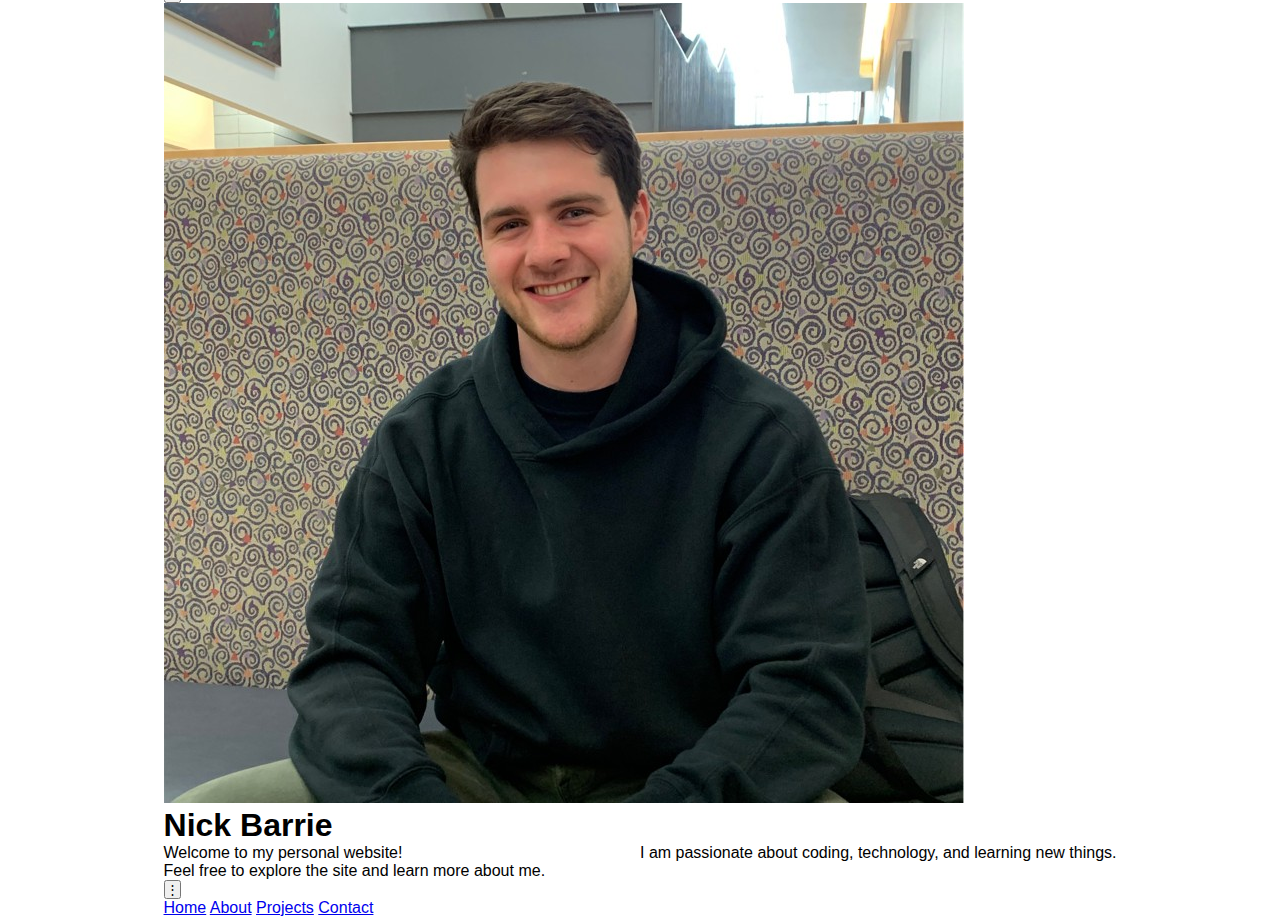
<file: aboutMePage/index.html>
<!DOCTYPE html>
<html lang="en">

<head>
    <meta charset="UTF-8">
    <meta name="viewport" content="width=device-width, initial-scale=1.0">
    <title>About Nick Barrie</title>
    <link rel="stylesheet" href="styles.css">
</head>

<body>
    <div class="container">
        <div class="content">
            <button id="sidebarToggle">&#x22EE;</button>
            <div class="centered">
                <img src="Images/profile.jpg" alt="Nick Barrie" class="centered profile-img">
                <h1 class="centered">Nick Barrie</h1>
            </div>
            <div id="info">
                <!-- Your info grid content here -->
                <p>Welcome to my personal website!</p>
                <p>I am passionate about coding, technology, and learning new things.</p>
                <p>Feel free to explore the site and learn more about me.</p>
            </div>
        </div>
    </div>
    <script src="sidebar.js"></script>
</body>

</html>
</file>
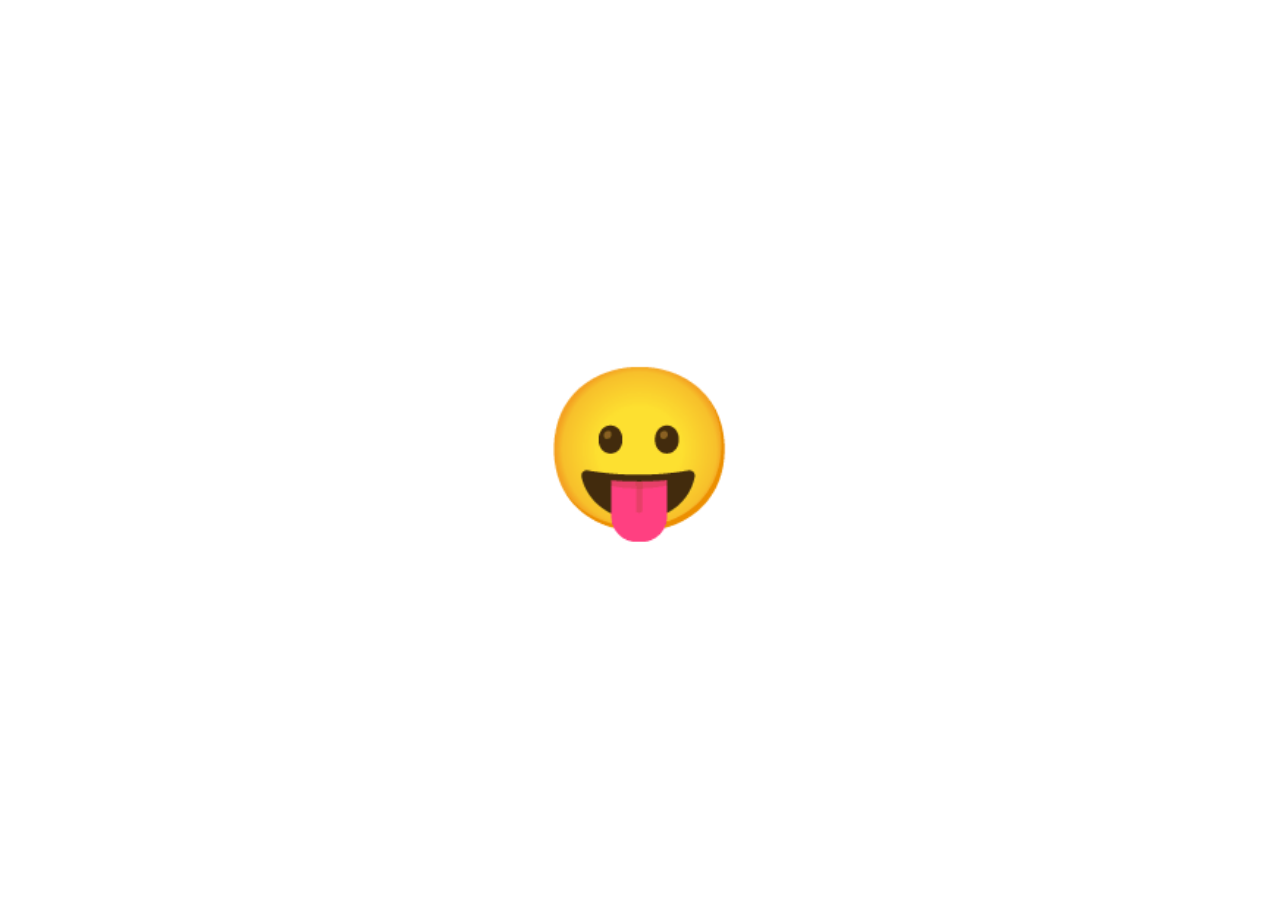
<file: toggleEmoji/index.html>
<!DOCTYPE html>
<html lang="en">
  <head>
    <meta charset="UTF-8" />
    <meta name="viewport" content="width=device-width, initial-scale=1.0" />
    <title>Document</title>
    <link rel="stylesheet" href="styles.css" />
  </head>
  <body>
    <div class="emoji closed active">😛</div>
    <div class="emoji open">😜</div>
    <script src="app.js"></script>
</body>
</html>
</file>
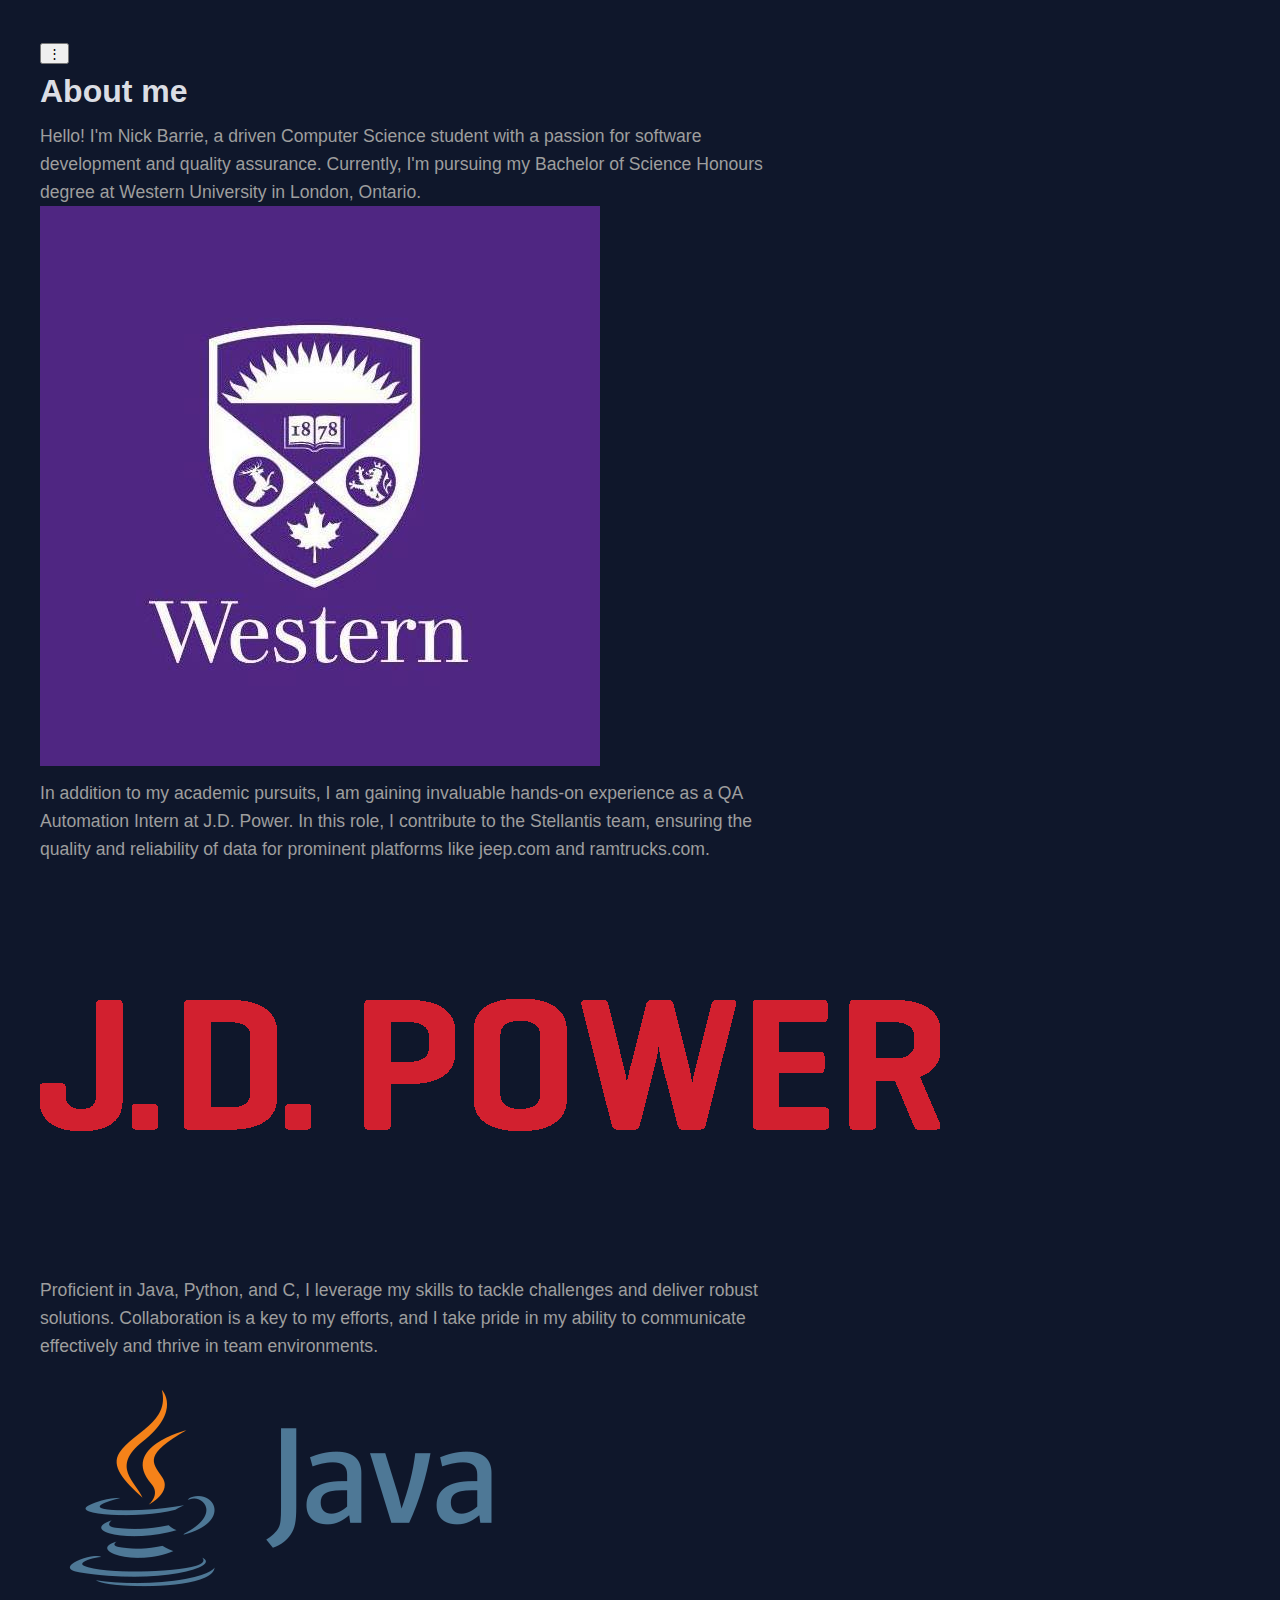
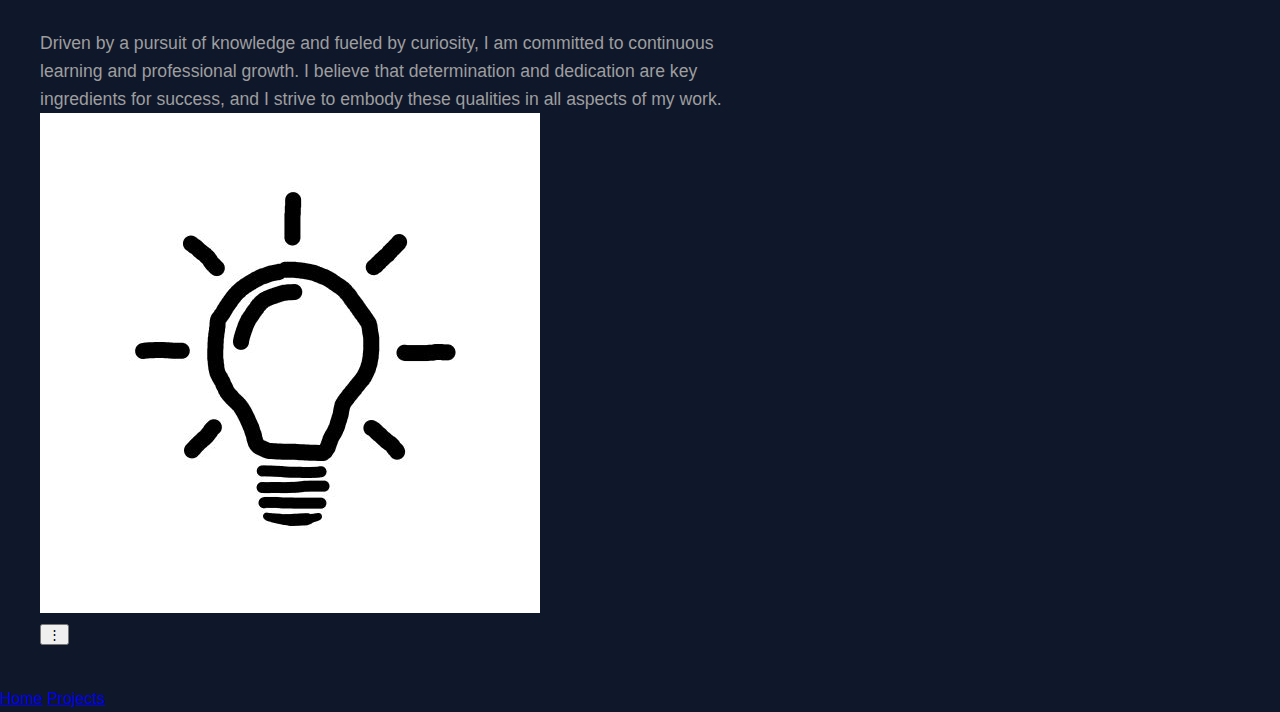
<file: about.html>
<!DOCTYPE html>
<html lang="en">

<head>
    <meta charset="UTF-8">
    <meta name="viewport" content="width=device-width, initial-scale=1.0">
    <title>About Nick Barrie</title>
    <link rel="stylesheet" href="styles.css">
</head>

<body>
    <div class="container">

        <div class="content">
            <button id="sidebarToggle">&#x22EE;</button>
            <div class="profile">
                <h1 class="centered">About me</h1>
            </div>
            <div class="text-and-images" id="info">
                <!-- info grid content here -->


                <div class="paragraph-with-image">
                    <p>Hello! I'm Nick Barrie, a driven Computer Science student with a passion for software development
                        and quality assurance. Currently, I'm pursuing my Bachelor of Science Honours degree at Western
                        University in London, Ontario.</p>
                    <img src="Images/western.jpg" alt="Western Logo">
                </div>

                <div class="paragraph-with-image">
                    <p>In addition to my academic pursuits, I am gaining invaluable hands-on experience as a QA
                        Automation Intern at J.D. Power. In this role, I contribute to the Stellantis team, ensuring the
                        quality and reliability of data for prominent platforms like jeep.com and ramtrucks.com.</p>
                    <img src="Images/JD_Power_Logo.jpeg" alt="J.D.Power Logo">
                </div>
                <div class="paragraph-with-image">
                    <p>Proficient in Java, Python, and C, I leverage my skills to tackle challenges and deliver robust
                        solutions. Collaboration is a key to my efforts, and I take pride in my ability to communicate
                        effectively and thrive in team environments.</p>
                    <img src="Images/java_logo.jpg" alt="Java Logo">
                </div>
                <div class="paragraph-with-image">
                    <p>Driven by a pursuit of knowledge and fueled by curiosity, I am committed to continuous learning
                        and professional growth. I believe that determination and dedication are key ingredients for
                        success, and I strive to embody these qualities in all aspects of my work.</p>
                    <img src="Images/lightbulb.jpg" alt="Java Logo">
                </div>
            </div>
        </div>
    </div>
    </div>
    <script src="sidebar.js"></script>
</body>

</html>
</file>
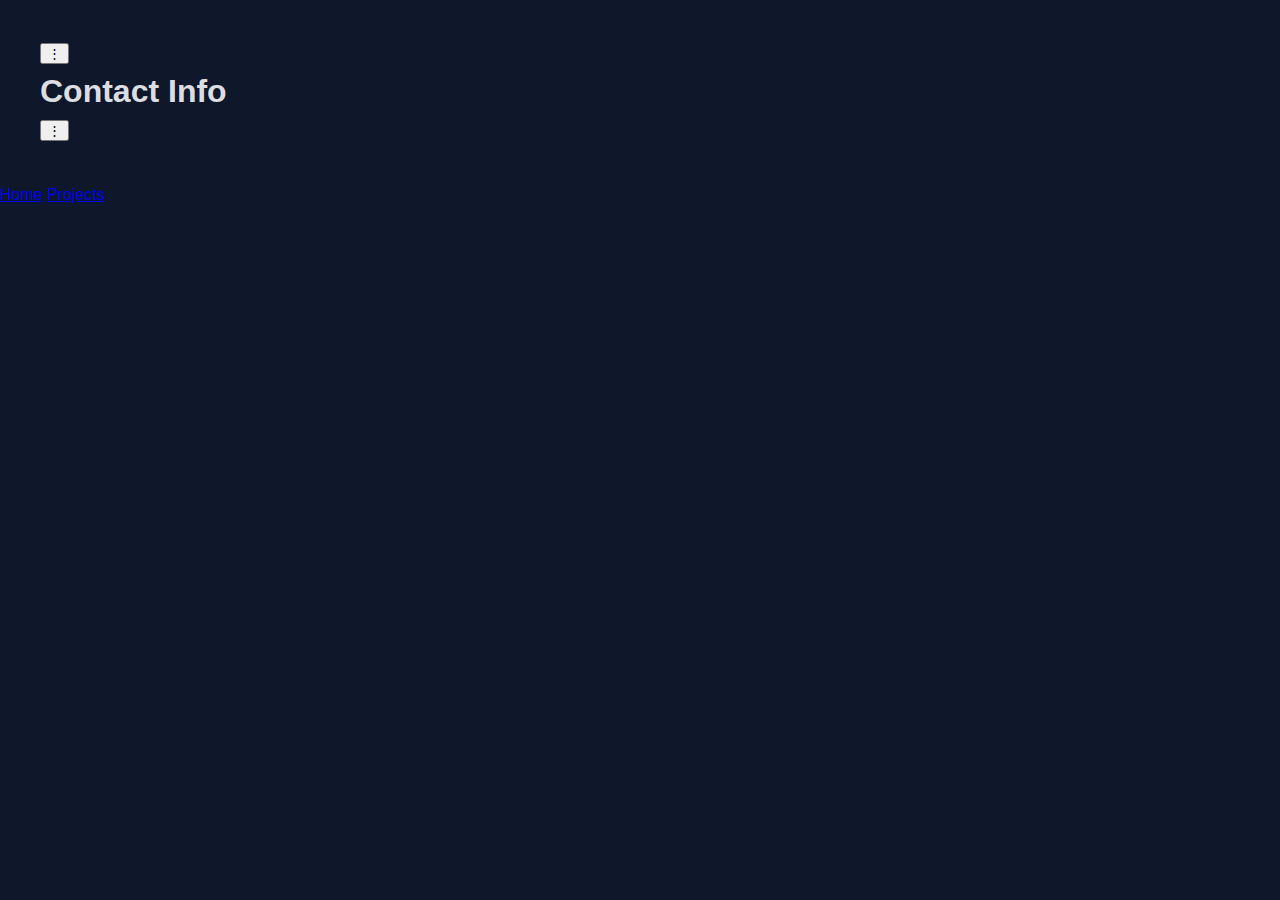
<file: contact.html>
<!DOCTYPE html>
<html lang="en">

<head>
    <meta charset="UTF-8">
    <meta name="viewport" content="width=device-width, initial-scale=1.0">
    <title>Document</title>
    <link rel="stylesheet" href="styles.css">
</head>

<body>
    <div class="container">
        <div class="content">
            <button id="sidebarToggle">&#x22EE;</button>
            <h1 class="centered">Contact Info</h1>
            <div id="info">
                <!-- Your info grid content here -->
            </div>
        </div>
    </div>
    <script src="app.js"></script>
    <script src="sidebar.js"></script>
</body>

</html>
</file>
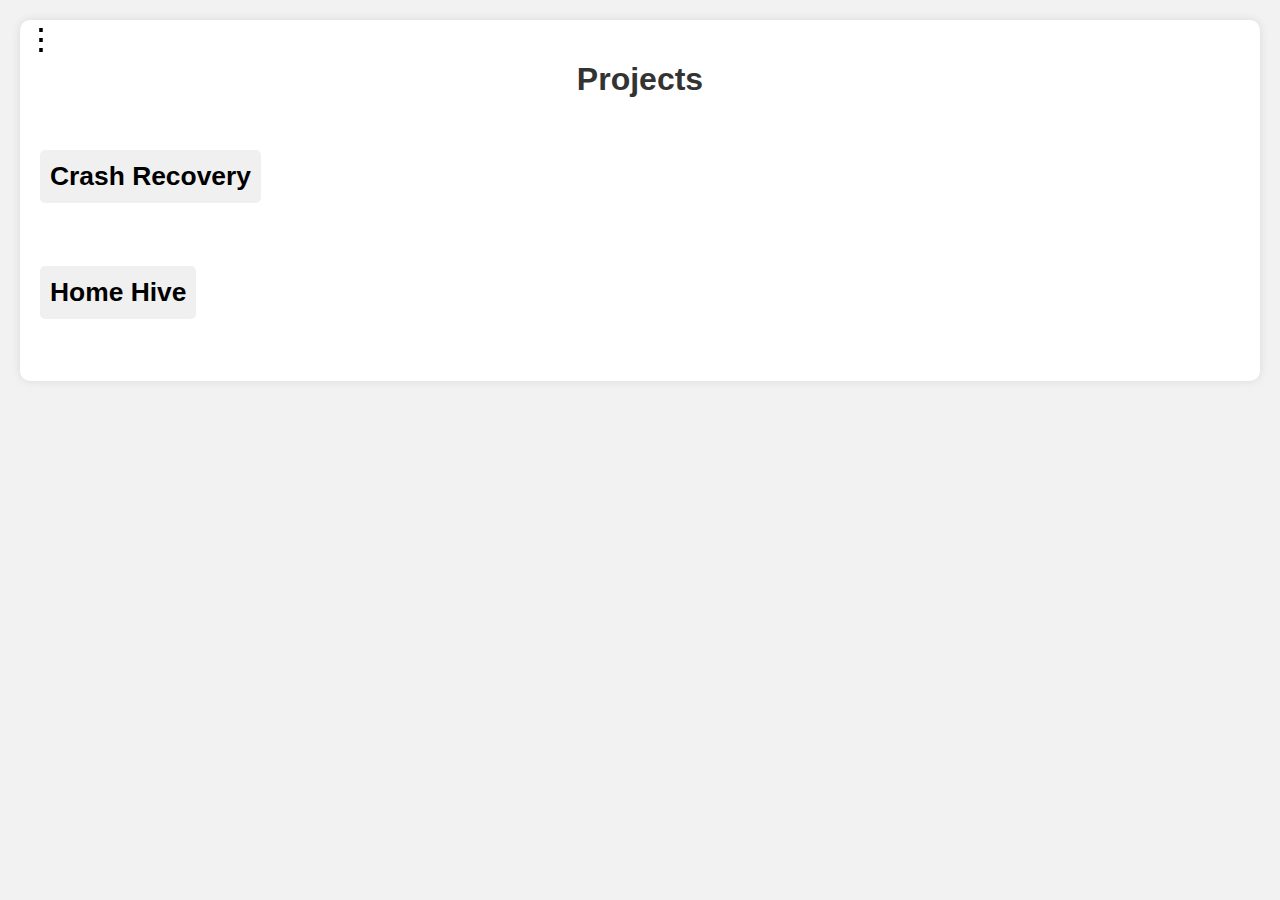
<file: projects.html>
<!DOCTYPE html>
<html lang="en">

<head>
    <meta charset="UTF-8">
    <meta name="viewport" content="width=device-width, initial-scale=1.0">
    <title>Projects</title>
    <link rel="stylesheet" href="projectStyles.css">
</head>

<body>
    <div class="container">

        <div class="content">
            <button id="sidebarToggle">&#x22EE;</button>
            <div class="profile">
                <h1 class="centered">Projects</h1>
            </div>
            <div class="text-and-images" id="info">
                <!-- info grid content here -->


                <div class="paragraph-with-image">
                    <!-- Added class for easy styling -->
                    <h2 class="centered section-title" onclick="toggleSection('crashRecoverySection')">Crash Recovery</h2>
                    <!-- Added class for easy styling -->
                    <div id="crashRecoverySection" class="hidden">
                        <!-- Added hidden class to hide content initially -->
                        <p>Crash Recovery is an adventure game implemented in Java, representing a significant milestone in my programming journey. With a robust architecture consisting of over 40 Java classes, this project served as a pivotal learning experience, allowing me to tackle the complexities of a larger-scale program. Throughout its development, I encountered numerous challenges and invaluable lessons, enriching my understanding of software design and implementation.
                        </p>

                        <img src="Images/CrashRecoverySnaps.PNG" alt="Crash Recovery Title screen">

                        <div class="paragraph-with-image">
                            <p> In Crash Recovery, players embark on a journey through various levels, tasked with defending their character against formidable enemies. The ultimate goal? To gather essential ship parts scattered across the terrain, crucial for repairing the protagonist's vessel following a crash landing. This adventure not only showcased my technical skills but also fostered creativity and problem-solving abilities, shaping me into a more proficient developer. </p>
                            <img src="Images/CRASH.PNG" alt="Crash Recovery Level 1">
                        </div>

                    </div>
                </div>

                <div class="paragraph-with-image">
                    <!-- Added class for easy styling -->
                    <h2 class="centered section-title" onclick="toggleSection('homeHiveSection')">Home Hive</h2>
                    <!-- Added class for easy styling -->
                    <div id="homeHiveSection" class="hidden">
                        <!-- Added hidden class to hide content initially -->
                        <p>HomeHive is a collaborative project developed as part of the coursework for the 3307 Object-Oriented Design and Analysis course. Built using C++ and incorporating GTK, the Unsplash API, and libcurl. HomeHive offers a variety of functionalities including weather updates, news feeds, alarms, and dynamic background image switching.
                        </p>

                            <img src="Images/homeHiveLogo.png" alt="Home Hive">

                        <div class="paragraph-with-image">
                            <p>  Our sales pitch of the product. The HomeHive is a revolutionary smart-home assistant device and is designed to improve your productivity. Built using the Raspberry Pi, its internet connectivity allows you to integrate into your calendar to give you reminders of upcoming events. Its proprietary and groundbreaking smarthome alarm clock technology allows you to set timers & alarms, automatically playing the latest news, tell you the weather or play your favourite tunes whenever you wake up.
                            </p>
                            <img src="Images/HomeHive.PNG" alt="Crash Recovery Level 1">
                        </div>

                    </div>
                </div>


            </div>
        </div>
    </div>
    </div>
    <script src="sidebar.js"></script>
    <script src="functions.js"></script>
</body>

</html>
</file>
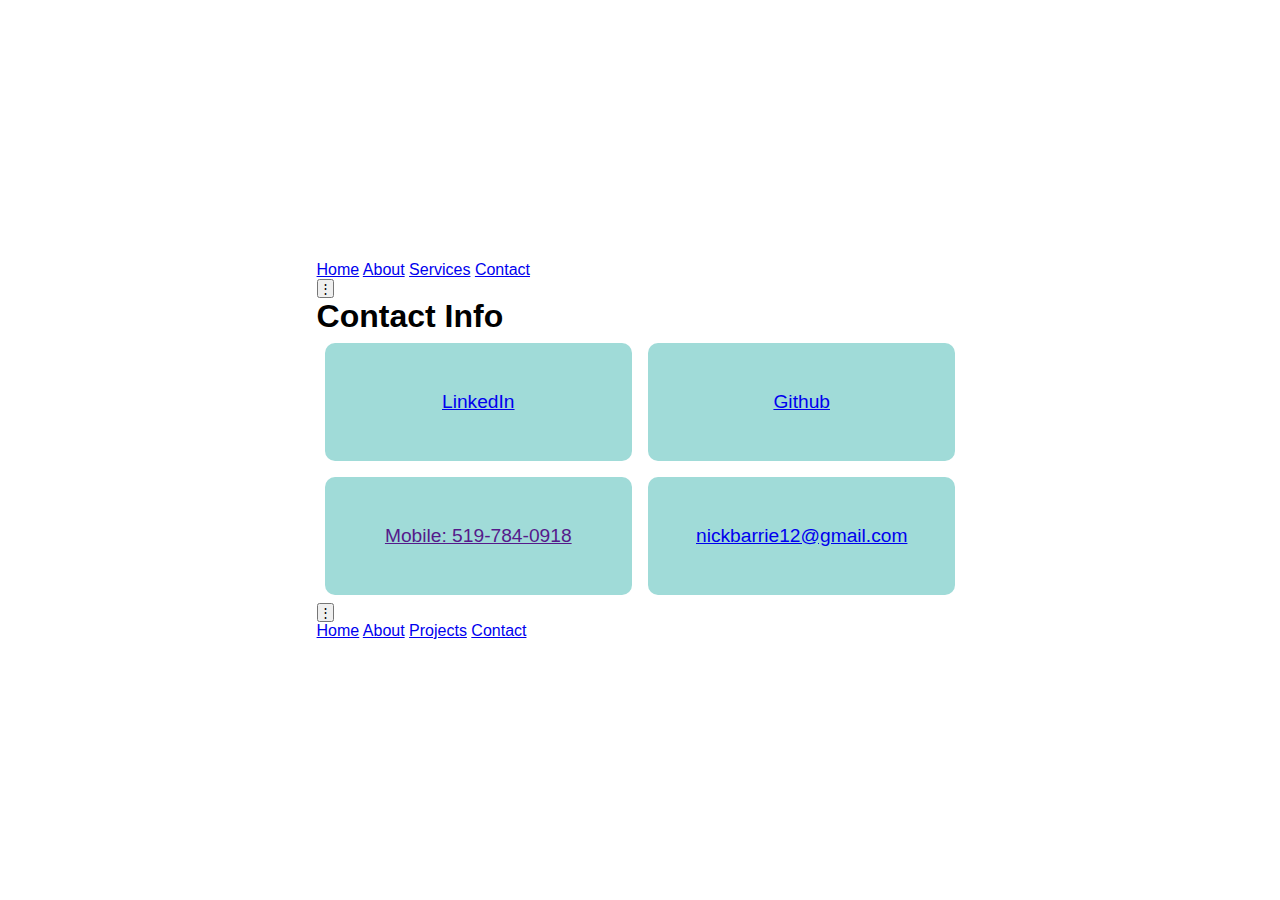
<file: aboutMePage/contact.html>
<!DOCTYPE html>
<html lang="en">
<head>
    <meta charset="UTF-8">
    <meta name="viewport" content="width=device-width, initial-scale=1.0">
    <title>Document</title>
    <link rel="stylesheet" href="styles.css">
</head>
<body>
    <div class="container">
        <div class="sidebar" id="sidebar">
            <a href="index.html">Home</a>
            <a href="#">About</a>
            <a href="#">Services</a>
            <a href="contact.html">Contact</a>
        </div>
        <div class="content">
            <button id="sidebarToggle">&#x22EE;</button>
            <h1 class="centered">Contact Info</h1>
            <div id="info">
                <!-- Your info grid content here -->
            </div>
        </div>
    </div>
    <script src="app.js"></script>
    <script src="sidebar.js"></script>
</body>
</html>
</file>
<file: aboutMePage/styles.css>
* {
    margin: 0;
    padding: 0;
    box-sizing: border-box;
    font-family: 'Poppins', sans-serif;
}

body {
    display: flex;
    flex-direction: column;
   justify-content: center;
   align-items: center;
    height: 100vh;
}

#info{
    display: grid;
    grid-template-columns: 1fr 1fr;

}

#info div {
    padding: 3rem;
    background : rgb(160, 219, 216);
    border-radius: 10px;
    margin: 0.5rem;
    color: #fff;
    font-size: 1.2rem;
    text-align: center;
}
</file>
<file: toggleEmoji/styles.css>
* {
    box-sizing: border-box;
    margin: 0;
    padding: 0;
  }
  
  body {
    display: flex;
    flex-direction: column;
    justify-content: center;
    align-items: center;
    height: 100vh;
  }
  
  .emoji {
    font-size: 10rem;
    cursor: pointer;
    user-select: none;
  }
  
  .closed {
    display: none;
  }
  
  .open {
    display: none;
  }
  
  .active {
    display: block;
  }
</file>
<file: styles.css>
.container {
    display: flex;
    flex-direction: column; /* Default stack layout for narrow screens */
}

.profile-details {
    text-align: center;
    padding: 20px;
    color: #fff;
}

.profile-img {
    width: 80%;
    height: auto;
    border-radius: 50%;
    padding: 10%;
    margin-top: 20px;
    display: block;
}


.item img {
    width: 80%;
    height: auto;
    margin: 5%;
    display: block;
    border-radius: 10%;
    border-color: #ffffff;
    border-style: solid;
    padding: auto;
    
}

.social-links {
    display: flex;
    gap: 20px;
    justify-content: center;
}

.icon-link {
    color: #848696;
    font-size: 30px;
    text-decoration: none;
    transition: color 0.3s ease;
}

.icon-link:hover {
    color: #0073b1;
}

.content {
    padding: 20px;
    margin: 20px auto;
    border-radius: 10px;
    width: calc(100% - 40px);
    box-sizing: border-box;
}

.item {
    padding: 20px;
}

.item:hover {
    background-color: #19223b;
    border-radius: 10px;
    z-index: 1;
}

.item li {
    background-color: #023037;
    border-radius: 20px;
    padding: 5px 10px;
    margin: 10px 0;
    box-shadow: 0 2px 5px rgba(0, 0, 0, 0.1);
    color: #3effe9;
    display: inline-block;
}


body {
    font-family: 'Open Sans', sans-serif;
    line-height: 1.6;
    margin: 0;
    background-color: #0f172b;
    color: #848696;
}

.hidden {
    opacity: 0;
    transition: all 1s;
    filter: blur(5px);

}

.show {
    opacity: 1;
    transform: 1s;
    filter: blur(0);
}

@media(prefers-reduced-motion: reduce) {
    .hidden {
        transition: none;
    }
}

h1, h2, h3 {
    margin: 0;
    color: #f9faffe4;
}
.item-link {
    color: #f9faffe4;
    text-decoration: none; /* Remove underline */
    font-size: 1.3rem; /* Adjust the font size */
    display: inline-flex; /* Align items horizontally */
    align-items: center; /* Center items vertically */
    gap: 5px; /* Space between text and icon */
    transition: color 0.3s ease; /* Smooth color transition */
}

.item-link:hover {
    color: #0073b1; /* Change color on hover */
}

.p-link:hover {
    color: #0073b1; /* Change color on hover */
}

.p-link {
    color: #f9faffe4;
    transition: color 0.3s ease; /* Smooth color transition */
}



p {
    margin: 5px 0 0 0;
    font-size: 1.1rem;
    color: #9e9e9e;
}

.floating-code {
    position: absolute;
   
    color: #474852;
    padding: 10px;
    font-family: monospace;
    font-size: 14px;
    border-radius: 5px;
    pointer-events: none;
    white-space: pre;
    z-index: -1;
    opacity: 0.8;
}


@media screen and (min-width: 768px) {
    .container {
        flex-direction: row; /* Row layout for wider screens */
        align-items: flex-start;
    }

    .profile-details {
        width: 40%;
        position: sticky;
        top: 0; /* Sticks to the top when scrolling */
        height: 100vh;
        overflow-y: auto; /* Scrolls independently */
        box-sizing: border-box;
    }

    .content {
        width: 60%;
        margin-left: 20px; /* Spacing between profile and content */
        box-sizing: border-box;
    }

    
}
@media (max-width: 767px) {
    .show {
        background-color: #19223b;
        border-radius: 10px;
        z-index: 1;
    }
}
</file>
<file: projectStyles.css>
body, html {
    margin: 0;
    padding: 0;
    box-sizing: border-box;
    font-family: 'Poppins', sans-serif;
    background-color: #f2f2f2; /* Set background color */
}

.container {
    display: flex;
}

.sidebar {
    height: 100vh;
    width: 0;
    background-color: #5c5a5a;
    position: fixed;
    top: 0;
    left: 0;
    overflow-x: hidden;
    transition: 0.5s;
    padding-top: 60px;
}

.sidebar a {
    padding: 10px 15px;
    text-decoration: none;
    font-size: 25px;
    color: #ffffff; /* Set text color */
    display: block;
    transition: 0.3s;
}

.sidebar a:hover {
    color: #f1f1f1;
}

#sidebarToggle {
    position: fixed;
    top: 20px;
    left: 20px;
    font-size: 30px;
    cursor: pointer;
    border: none;
    background: transparent;
    color: #000;
    z-index: 999;
}

.content {
    flex: 1;
    padding: 20px;
    background-color: #ffffff; /* Set content background color */
    border-radius: 10px; /* Add border radius */
    margin: 20px; /* Add margin for spacing */
    box-shadow: 0px 0px 10px rgba(0, 0, 0, 0.1); /* Add box shadow for depth */
}

.profile {
    text-align: center;
    margin-bottom: 30px; /* Add margin below profile section */
}

.profile h1 {
    color: #333; /* Set profile heading color */
    margin-bottom: 10px; /* Add margin below profile heading */
}

#info {
    font-size: 1.1rem; /* Adjust font size */
    line-height: 1.6; /* Adjust line height for readability */
    color: #555; /* Set text color */
}

#info p {
    margin-bottom: 20px; /* Add margin below paragraphs */
}

.centered {
    text-align: center; /* Center text horizontally */
    color: #000000; /* Set text color */
}
.profile-img {
    width: 150px; /* Set image width */
    height: 150px; /* Set image height */
    border-radius: 50%; /* Create circular image */
    margin-bottom: 20px; /* Add margin below image */
    display: block; /* Ensure the image is displayed as a block element */
    margin: 0 auto; /* Center the image horizontally */
}

.text-and-images {
    display: flex;
    flex-direction: column;
    align-items: flex-start; /* Aligns items at the start of the flex container */
}

.paragraph-with-image {
    display: flex;
    flex-direction: column;
    margin-bottom: 20px; /* Adds some space between the paragraphs and images */
    align-items: center;
}

.paragraph-with-image p {
    margin-right: 40px; /* Adds space between paragraph and image */
}

.paragraph-with-image img {
    width: 550px; /* Sets the width of the image */
    height: auto; /* Allows the height to adjust proportionally to the width */
}

.hidden {
    display: none;
}

      /* Added CSS to style the section titles as buttons */
      .section-title {
        cursor: pointer;
        padding: 5px 10px;
        background-color: #f0f0f0;
       
        border-radius: 5px;
        display: inline-block;
        transition: background-color 0.3s ease;
    }

    .section-title:hover {
        background-color: #e0e0e0;
    }
</file>
